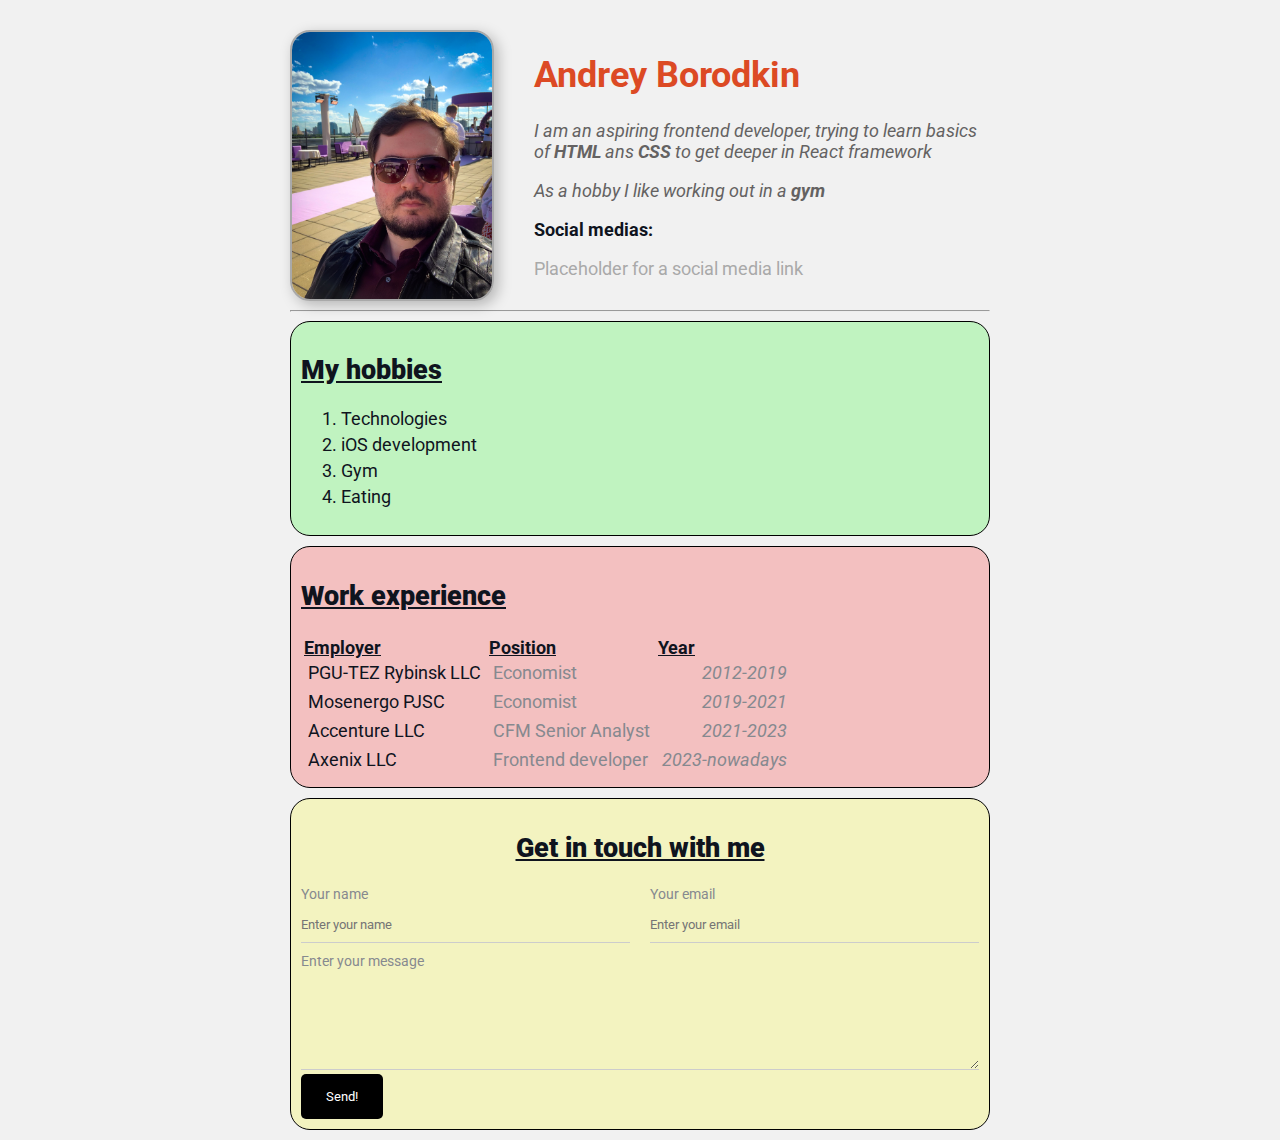
<file: index.html>
<!DOCTYPE html>
<html lang="en">
  <head>
    <meta charset="UTF-8" />
    <meta name="viewport" content="width=device-width, initial-scale=1.0" />
    <meta name="keywords" content="portfolio" />
    <meta name="description" content="This is my portfolio piece" />
    <title>Andrea The Great</title>
    <link rel="stylesheet" href="styles.css" />
  </head>
  <body class="container">
    <div class="info">
      <img src="profile_selfie.JPG" alt="Author's photo" class="avatar" />

      <div class="box">
        <h1 class="my-name">Andrey Borodkin</h1>
        <div class="info-text">
          <p>
            I am an aspiring frontend developer, trying to learn basics of
            <strong>HTML</strong> ans <strong>CSS</strong> to get deeper in
            React framework
          </p>

          <p>
            As a hobby I like working out in a <strong><em>gym</em></strong>
          </p>
        </div>
        <p><strong>Social medias:</strong></p>
        <p>
          <a href="https://google.com" target="_blank"
            >Placeholder for a social media link</a
          >
          <!-- Should add real social links -->
        </p>
      </div>
    </div>

    <hr />

    <div class="card hobbies">
      <h2>My hobbies</h2>

      <ol class="list">
        <li>Technologies</li>
        <li>iOS development</li>
        <li>Gym</li>
        <li>Eating</li>
      </ol>
    </div>

    <div class="card work">
      <h2>Work experience</h2>

      <table>
        <thead>
          <tr>
            <th>Employer</th>
            <th>Position</th>
            <th>Year</th>
          </tr>
        </thead>
        <tbody>
          <tr>
            <td>PGU-TEZ Rybinsk LLC</td>
            <td>Economist</td>
            <td>2012-2019</td>
          </tr>
          <tr>
            <td>Mosenergo PJSC</td>
            <td>Economist</td>
            <td>2019-2021</td>
          </tr>
          <tr>
            <td>Accenture LLC</td>
            <td>CFM Senior Analyst</td>
            <td>2021-2023</td>
          </tr>
          <tr>
            <td>Axenix LLC</td>
            <td>Frontend developer</td>
            <td>2023-nowadays</td>
          </tr>
        </tbody>
      </table>
    </div>

    <div class="card contact">
      <form action="" class="form">
        <h2>Get in touch with me</h2>
        <div class="form-row">
          <div class="form-group">
            <label for="name" class="label">Your name</label>
            <input
              type="text"
              id="name"
              placeholder="Enter your name"
              class="input"
            />
          </div>

          <div class="form-group">
            <label for="email" class="label">Your email</label>
            <input
              type="email"
              id="email"
              placeholder="Enter your email"
              class="input"
            />
          </div>
        </div>

        <div class="form-group">
          <label for="message" class="label">Enter your message</label>
          <textarea
            name=""
            id="message"
            cols="20"
            rows="5"
            class="textarea"
          ></textarea>
        </div>

        <button type="submit" class="btn">Send!</button>
      </form>
    </div>
  </body>
</html>
</file>
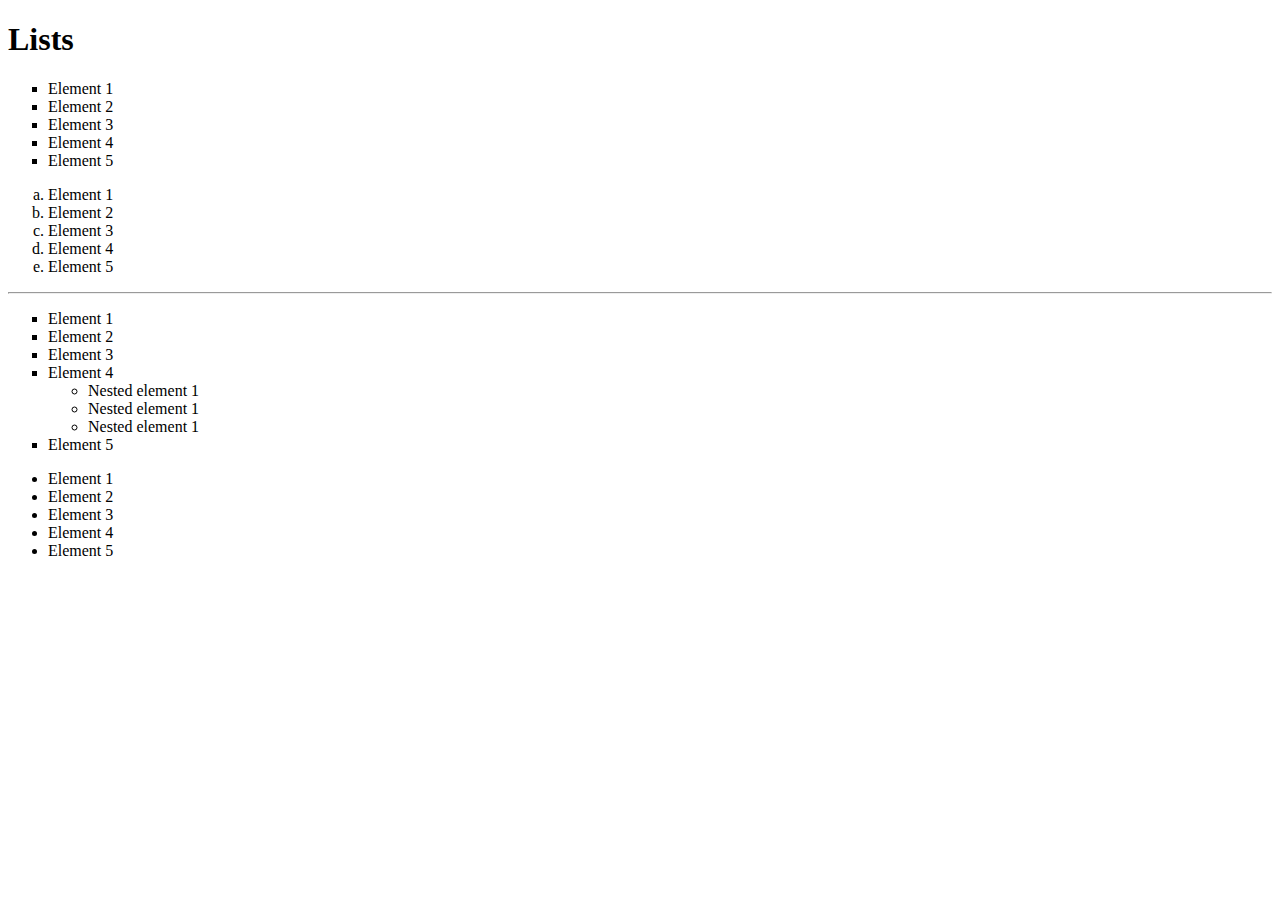
<file: 02_lists.html>
<!DOCTYPE html>
<html lang="en">
<head>
    <meta charset="UTF-8">
    <meta name="viewport" content="width=device-width, initial-scale=1.0">
    <title>Lists</title>
</head>
<body>
    <h1>Lists</h1>

    <ul type="square">
        <li>Element 1</li>
        <li>Element 2</li>
        <li>Element 3</li>
        <li>Element 4</li>
        <li>Element 5</li>
    </ul>

    <ol type="a">
        <li>Element 1</li>
        <li>Element 2</li>
        <li>Element 3</li>
        <li>Element 4</li>
        <li>Element 5</li>
    </ol>

    <hr>

    <ul type="square">
        <li>Element 1</li>
        <li>Element 2</li>
        <li>Element 3</li>
        <li>
            Element 4
            <ul type="circle">
                <li>Nested element 1</li>
                <li>Nested element 1</li>
                <li>Nested element 1</li>
            </ul>
        </li>
        <li>Element 5</li>
    </ul>


    <!-- ul>li{Element $}*5 -->
    <ul>
        <li>Element 1</li>
        <li>Element 2</li>
        <li>Element 3</li>
        <li>Element 4</li>
        <li>Element 5</li>
    </ul>
    
</body>
</html>
</file>
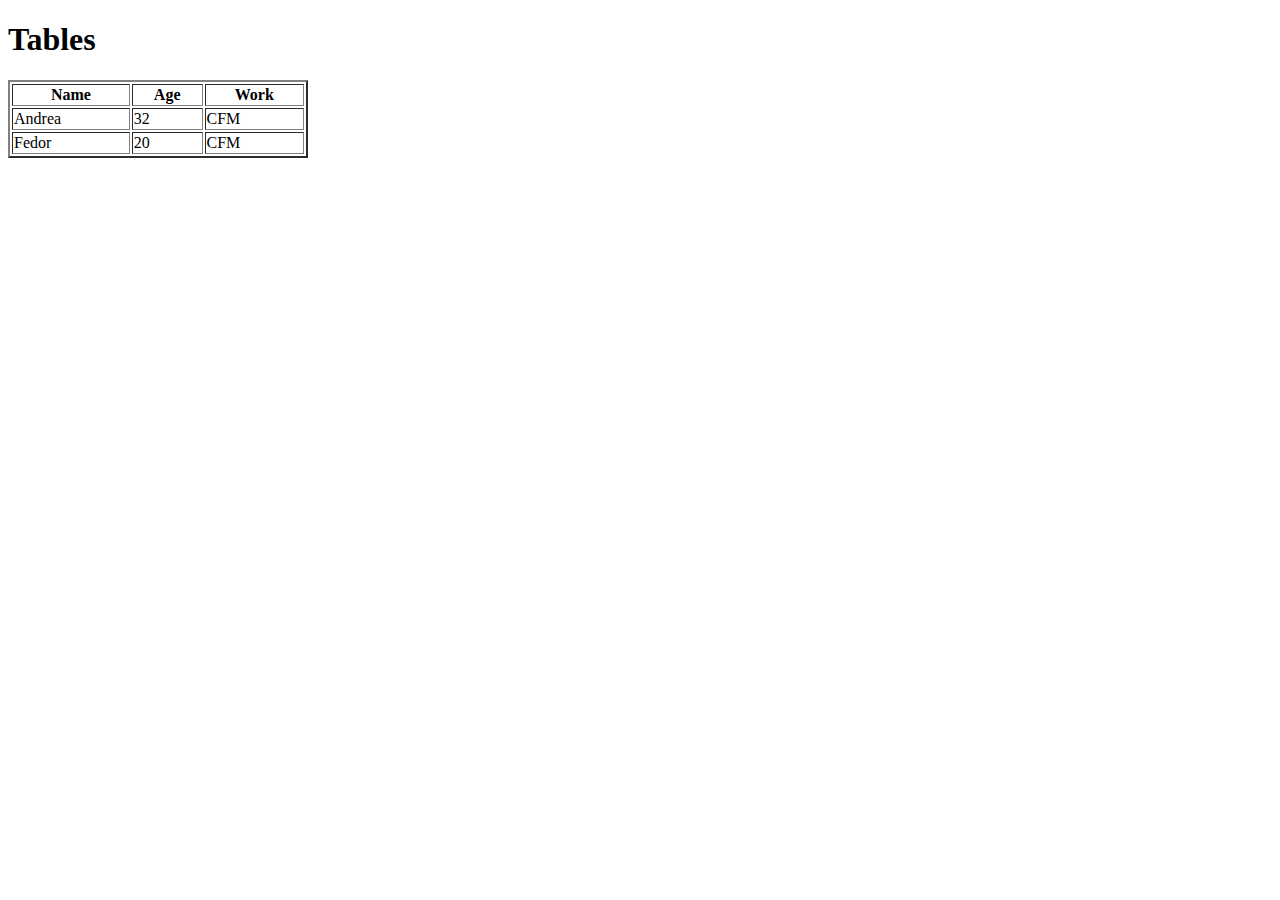
<file: 03_tables.html>
<!DOCTYPE html>
<html lang="en">
<head>
    <meta charset="UTF-8">
    <meta name="viewport" content="width=device-width, initial-scale=1.0">
    <title>Tables</title>
</head>
<body>
    <h1>Tables</h1>

    <table border="2" width="300">
        <thead>
            <tr>
                <th>Name</th>
                <th>Age</th>
                <th>Work</th>
            </tr>
        </thead>
        <tbody>
            <tr>
                <td>Andrea</td>
                <td>32</td>
                <td>CFM</td>
            </tr>
            <tr>
                <td>Fedor</td>
                <td>20</td>
                <td>CFM</td>
            </tr>
        </tbody>
        <tfoot>
            <!-- to descripbe lower part of the table -->
        </tfoot>
    </table>
</body>
</html>
</file>
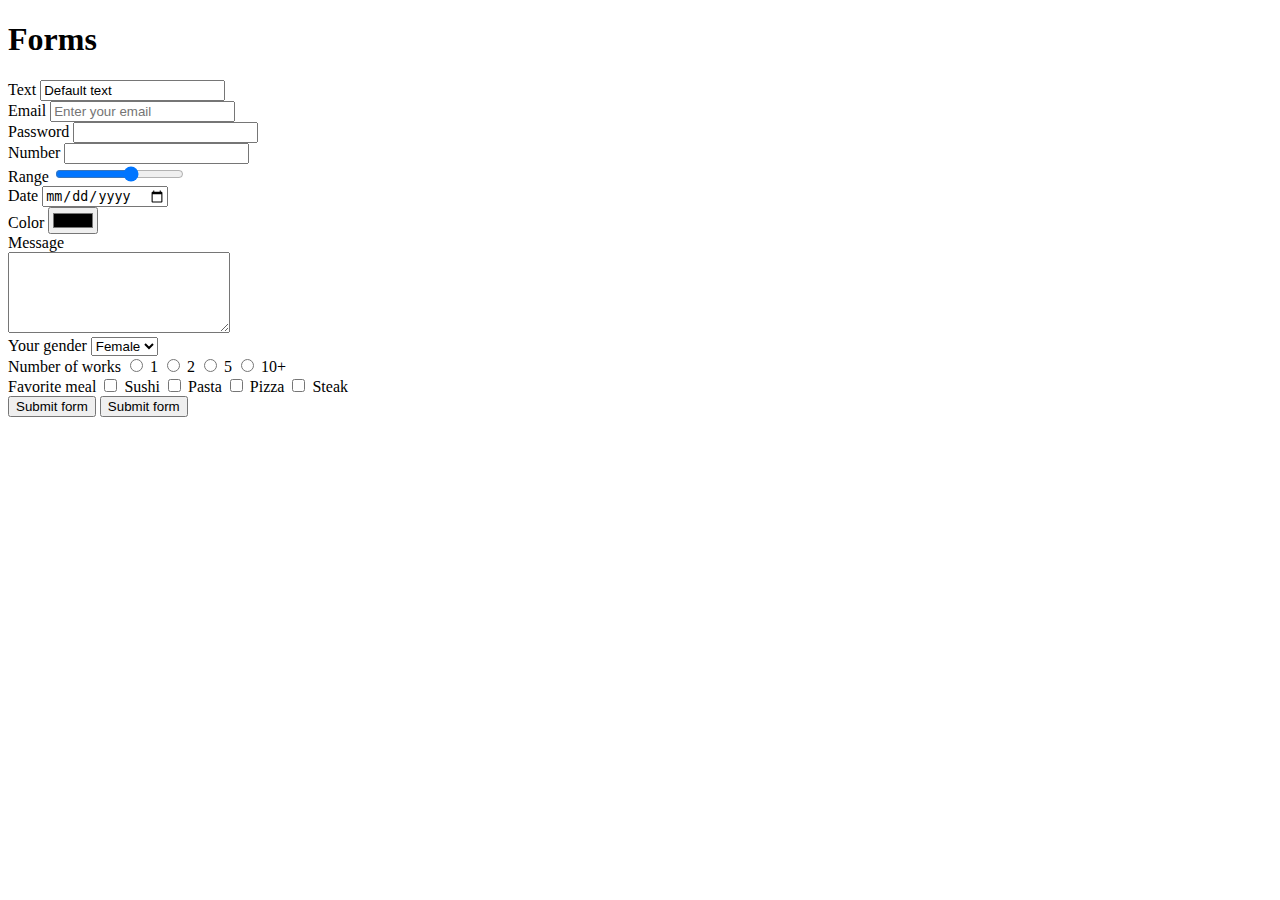
<file: 04_forms.html>
<!DOCTYPE html>
<html lang="en">
<head>
    <meta charset="UTF-8">
    <meta name="viewport" content="width=device-width, initial-scale=1.0">
    <title>Forms</title>
</head>
<body>
    <h1>Forms</h1>

    <form>
        <div>
            <label for="text2">Text</label>
            <input type="text" id="text2" value="Default text" readonly>
        </div>

        <div>
            <label for="email">Email</label>
            <input type="email" id="email" placeholder="Enter your email">
        </div>

        <div>
            <label for="pswd">Password</label>
            <input type="password" id="pswd">
        </div>

        <div>
            <label for="num">Number</label>
            <input type="number" id="num" min="0">
        </div>


        <div>
            <label for="rng">Range</label>
            <input type="range" id="rng" min="0" max="10" step="2">
        </div>

        <div>
            <label for="date">Date</label>
            <input type="date" id="date">
        </div>

        <div>
            <label for="color">Color</label>
            <input type="color" id="color">
        </div>

        <div>
            <label for="message">Message</label>
            <br>
            <textarea id="message" cols="25" rows="5"></textarea>
        </div>

        <div>
            <label for="sex">Your gender</label>
            <select id="sex">
                <option value="male">Male</option>
                <option value="female" selected>Female</option>
                <option value="other">Other</option>
            </select>
        </div>


        <div>
            <label>Number of works</label>
            <input type="radio" name="work"> 1
            <input type="radio" name="work"> 2
            <input type="radio" name="work"> 5
            <input type="radio" name="work"> 10+
        </div>

        <div>
            <label>Favorite meal</label>
            <input type="checkbox" name="food"> Sushi
            <input type="checkbox" name="food"> Pasta
            <input type="checkbox" name="food"> Pizza
            <input type="checkbox" name="food"> Steak
        </div>

        <input type="submit" value="Submit form">
        <button type="submit">Submit form</button>

    </form>
</body>
</html>
</file>
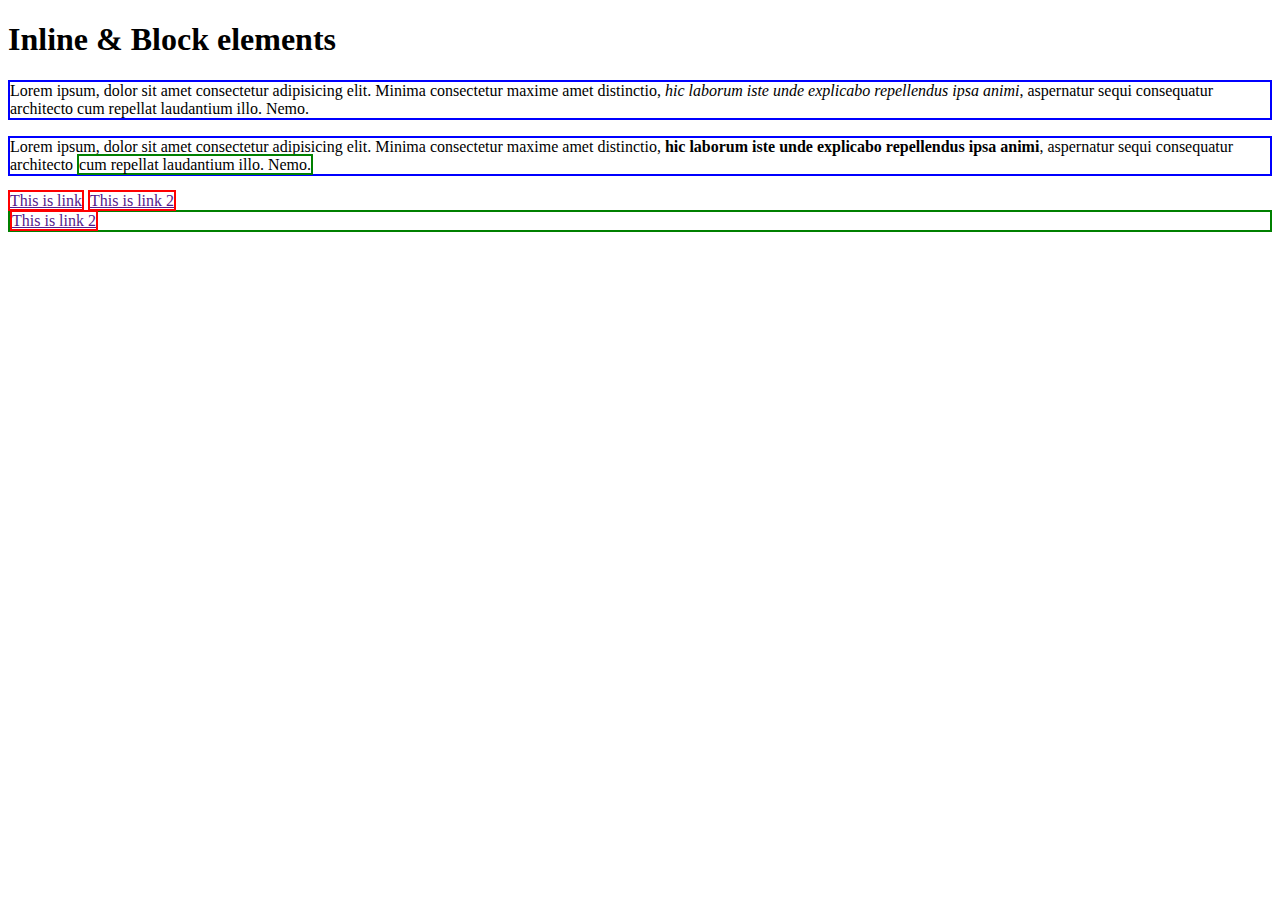
<file: 05_inline_block.html>
<!DOCTYPE html>
<html lang="en">
<head>
    <meta charset="UTF-8">
    <meta name="viewport" content="width=device-width, initial-scale=1.0">
    <title>Inline&Block</title>
</head>
<body>
    <h1>Inline & Block elements</h1>
    <p style="border: 2px solid blue">Lorem ipsum, dolor sit amet consectetur adipisicing elit.
     Minima consectetur maxime amet distinctio, <em>hic laborum 
    iste unde explicabo repellendus ipsa animi</em>, aspernatur
    sequi consequatur architecto cum repellat laudantium 
    illo. Nemo.</p>
       
    <p style="border: 2px solid blue">Lorem ipsum, dolor sit amet consectetur adipisicing elit.
    Minima consectetur maxime amet distinctio, <strong>hic laborum 
    iste unde explicabo repellendus ipsa animi</strong>, aspernatur
    sequi consequatur architecto <span style="border: 2px solid green"> cum repellat laudantium 
    illo. Nemo.</span></p>

    <!-- block elements take up all the width of the monitor -->


    <a href="" style="border: 2px solid red">This is link</a>
    <a href="" style="border: 2px solid red">This is link 2</a>
    <!-- inline elements can be chained on a single line -->

    <div style="border: 2px solid green">
        <a href="" style="border: 2px solid red">This is link 2</a>
    </div>

</body>
</html>
</file>
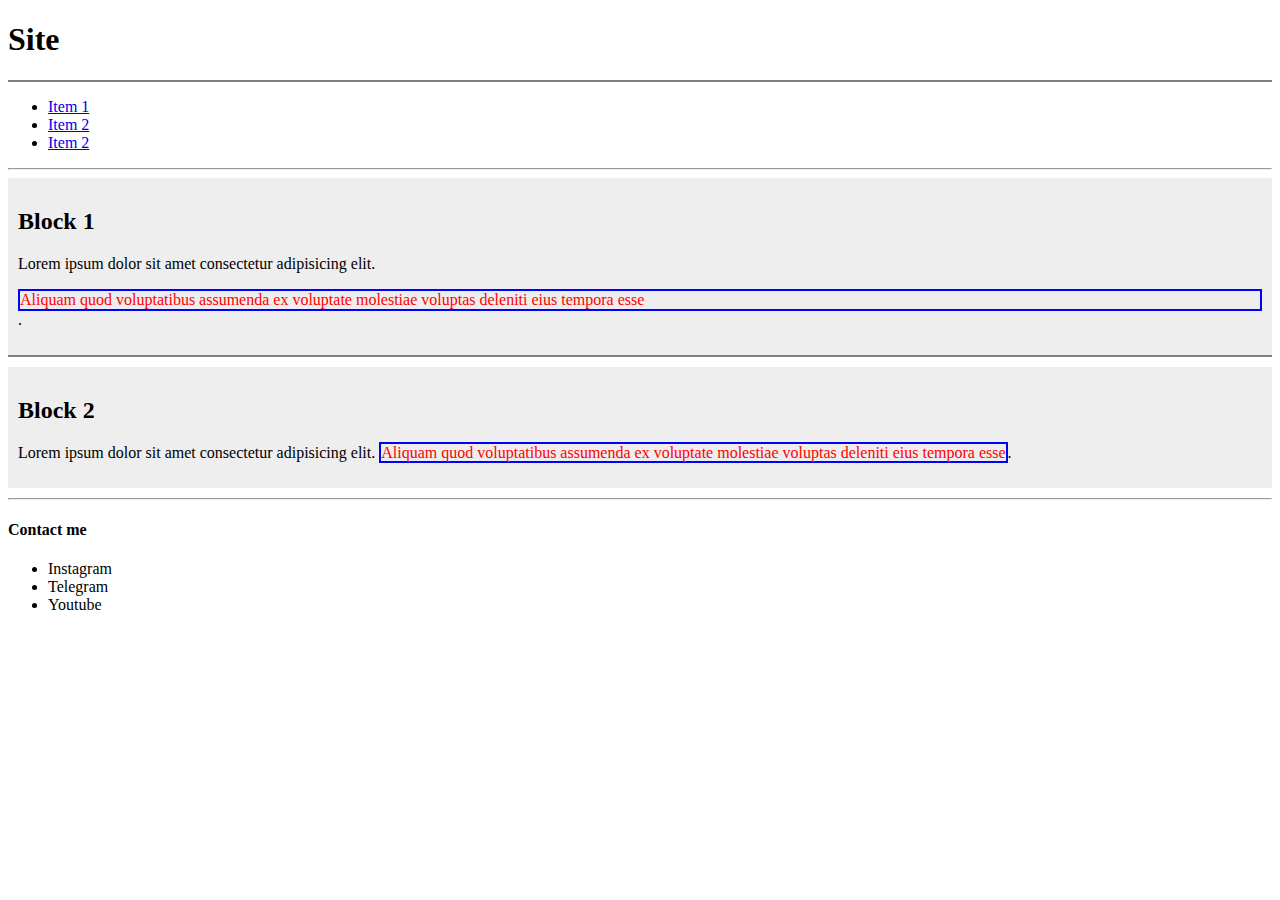
<file: 06_site.html>
<!DOCTYPE html>
<html lang="en">
<head>
    <meta charset="UTF-8">
    <meta name="viewport" content="width=device-width, initial-scale=1.0">
    <title>Site
    </title>
    <style>
        .header {
            border-bottom: 2px solid grey;
        }

        .card {
            background-color: #eee;
            padding: 10px;
            margin-bottom: 10px;
        }

        .color {
            color: red;
        }
    </style>
</head>

<body>
    <header id="header" class="header">
        <h1>Site</h1>
    </header>
<!-- div -> header // Really no diff in terms of func. But better semantics -->
    <nav id="nagigation">
        <ul>
            <li> <a href="#">Item 1</a></li>
            <li> <a href="#">Item 2</a></li>
            <li> <a href="#">Item 2</a></li>
        </ul>

    </nav>
<!-- div -> nav // same here -->
    <hr>

    <section>
        <article id="block1" class="card header">
            <h2>Block 1</h3>
            <p>Lorem ipsum dolor sit amet consectetur adipisicing elit.
                <div class="color" style="border: 2px solid blue;">Aliquam quod voluptatibus assumenda ex voluptate molestiae
                voluptas deleniti eius tempora esse</div>.
            </p>
        </article>

        <article id="block2" class="card">
            <h2>Block 2</h3>
            <p>Lorem ipsum dolor sit amet consectetur adipisicing elit.
                <span class="color" style="border: 2px solid blue;">Aliquam quod voluptatibus assumenda ex voluptate molestiae
                voluptas deleniti eius tempora esse</span>.
            </p>
        </article>
    </section>

    <!-- div-> article but also can be grouped in section  -->

    <hr>

    <footer id="footer">
        <h4>Contact me</h4>
        <ul>
            <li>Instagram</li>
            <li>Telegram</li>
            <li>Youtube</li>
        </ul>
    </footer>

    <aside></aside>
    <!-- aside is also div but used for side bars -->

    <!-- div -> footer -->

    <div class=""></div>
    <!-- div. -->

    <span class=""></span>
    <!-- span. -->

    <div id=""></div>
    <!-- div# -->

    <ul class="list"></ul>
    <!-- ul.class -->

</body>
</html>

<!-- to cut the story short, classes are used to implement CSS, id's -- to separate unique stuff -->
</file>
<file: styles.css>
@import url("https://fonts.googleapis.com/css2?family=Roboto&display=swap");

/* * {
    background-color: #ddd;
} */

.my-name {
  color: #dc4a24;
}
body {
  font-size: 18px;
  font-family: "Roboto", sans-serif;
  font-weight: 400;
  color: #0f141e;
  background: #f1f1f1;
}

table thead,
h2 {
  text-decoration: underline;
  font-weight: 900;
  text-align: left;
}

.info-text {
  color: rgb(100, 98, 98);
  font-style: italic;
}

.card {
  padding: 10px;
  border: 1pt solid black;
  background: #f1f1f1;
  border-radius: 20px;
  margin-bottom: 10px;
}

.hobbies {
  background: rgba(0, 255, 0, 0.2);
}

.work {
  background: rgba(255, 0, 0, 0.2);
}

.contact {
  background: rgba(255, 255, 0, 0.2);
}

.container {
  max-width: 700px;
  margin: auto;
  padding-top: 30px;
}

.avatar {
  width: 200px;
  border: 2px solid darkgray;
  border-radius: 20px;
  box-shadow: 4px 4px 14px rgba(0, 0, 0, 0.25);
}

.btn {
  padding: 15px 25px;
  background: black;
  color: white;
  font-family: inherit;
  border: none;
  border-radius: 5px;
  cursor: pointer;
}

.btn:hover {
  color: orange;
  opacity: 0.8;
}

a {
  color: darkgray;
  text-decoration: none;
}

a:hover {
  text-decoration: underline;
}

a:active {
  color: orange;
}

a:visited {
  color: indigo;
}

table tbody td:nth-child(2) {
  color: #86898f;
}
table tbody td:nth-child(3) {
  color: #86898f;
  font-style: italic;
  text-align: right;
}
table tbody tr:nth-child(0) {
  padding-top: 20px;
}

table td {
  padding-left: 5px;
  padding-right: 5px;
  padding-bottom: 5px;
}

.list li {
  margin-bottom: 5px;
}

.info {
  display: flex;
}

.form h2 {
  text-align: center;
}

.form-group label {
  display: block;
  font-size: 14px;
  color: #86898f;
}

.form-row {
  margin-bottom: 10px;
  display: flex;
}

.form-row .form-group {
  /* display: inline-block; */
  margin-right: 20px;
  /* width: calc(50% - 20px); */
  width: 50%;
}

.form-row .form-group:last-child {
  margin-right: 0;
}

.form-group input,
.form-group textarea {
  width: 100%;
  box-sizing: border-box;
  border: none;
  background: transparent;
  border-bottom: 1px solid #ccc;
  color: black;
  padding: 15px 0 10px;
  outline: none;
  font-family: inherit;
}

.box {
  margin-left: 40px;
}

.input {
  display: block;
}

@media (max-width: 650px) {
  .info {
    display: block;
    text-align: center;
  }

  .form-row .form-group {
    width: 100%;
    margin-right: 0;
    margin-bottom: 10px;
  }
}
</file>
